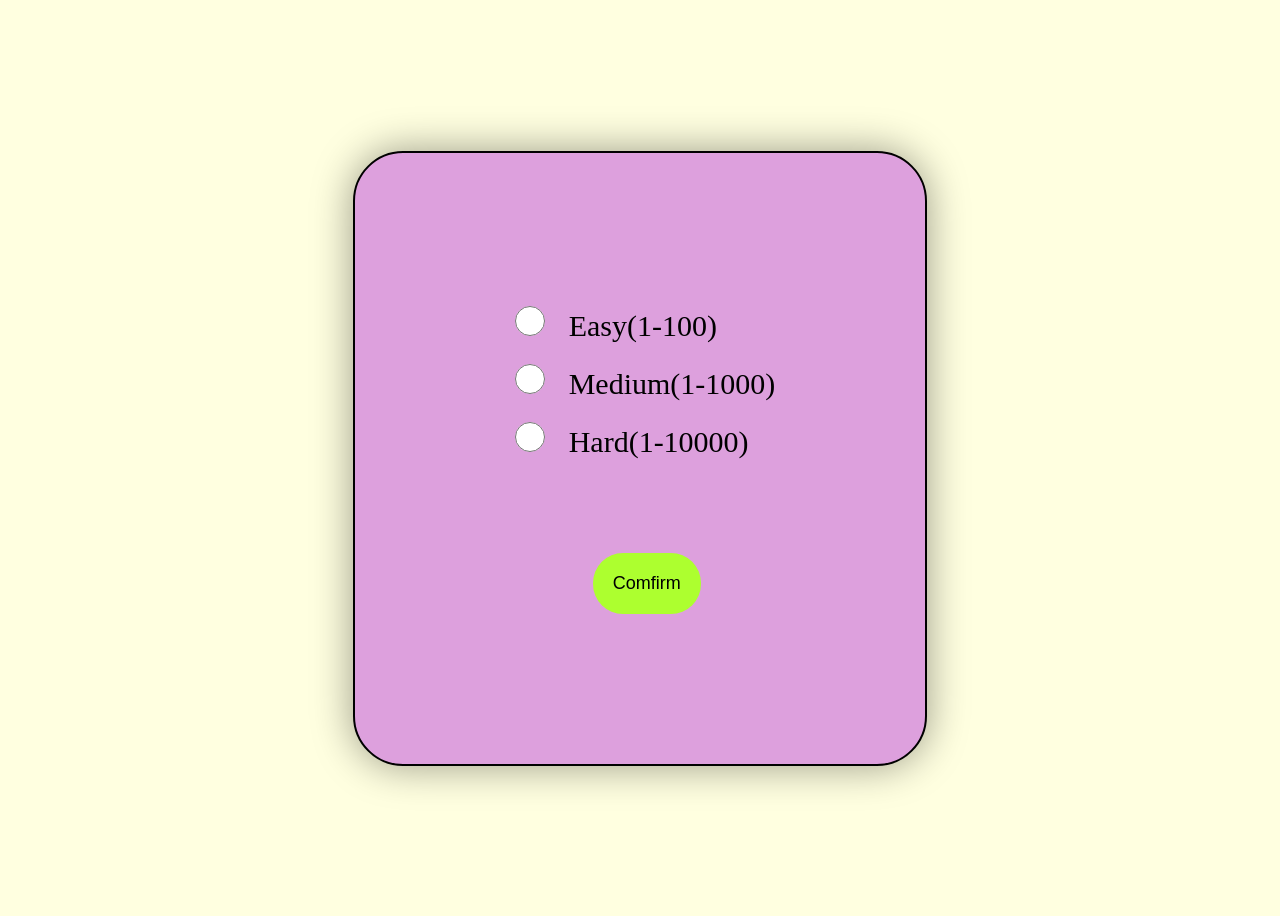
<file: Number-guessing-game/index.html>
<!DOCTYPE html>

<html>
<head>
  <meta http-equiv="CONTENT-TYPE" content="text/html; charset=UTF-8">
  <meta name="viewport" content="width=device-width, initial-scale=1.0">
  <title>Number guessing game</title>
  <link rel="stylesheet" href="style.css">
</head>
<body>
  <div class="dif-menu" id="dif-menu">
    <div class="inner-dif">
      <input type="radio" name="dif" id="dif-easy" class="dif-input">
      <label class="dif-label"for="dif-easy">Easy(1-100)</label>
      
      <br>
      <br>
      
      <input type="radio" name="dif" id="dif-medium" class="dif-input">
      <label class="dif-label"for="dif-medium">Medium(1-1000)</label>
      
      <br>
      <br>
      
      <input type="radio" name="dif" id="dif-hard" class="dif-input">
      <label class="dif-label"for="dif-hard">Hard(1-10000)</label>
      
      <br><br><br><br>
      
      &nbsp;&nbsp;&nbsp;&nbsp;&nbsp;&nbsp;&nbsp;&nbsp;&nbsp;&nbsp;&nbsp;&nbsp;&nbsp;&nbsp;&nbsp;&nbsp;&nbsp;&nbsp;&nbsp;&nbsp;&nbsp;&nbsp;<button id="confirm-dif" class="submit">Comfirm</button>
    </div>
  </div>
  <label id="a-label"></label>
  <div class="container" id="container">
    
    
    <div>
      <label class="label" id="label">Enter your guess(1-100)</label>
    </div>
    
    <div>
      <input type="Number" id="guess-input" placeholder="Your guess here">
    </div>
    
    <button id="submit" class="submit"> Submit </button>
      <p id="feedback"></p>
    
    <button id="try" class="try"> Try Again </button>
    
    
  </div>
</body>
<script src="script.js"></script>
</html>
</file>
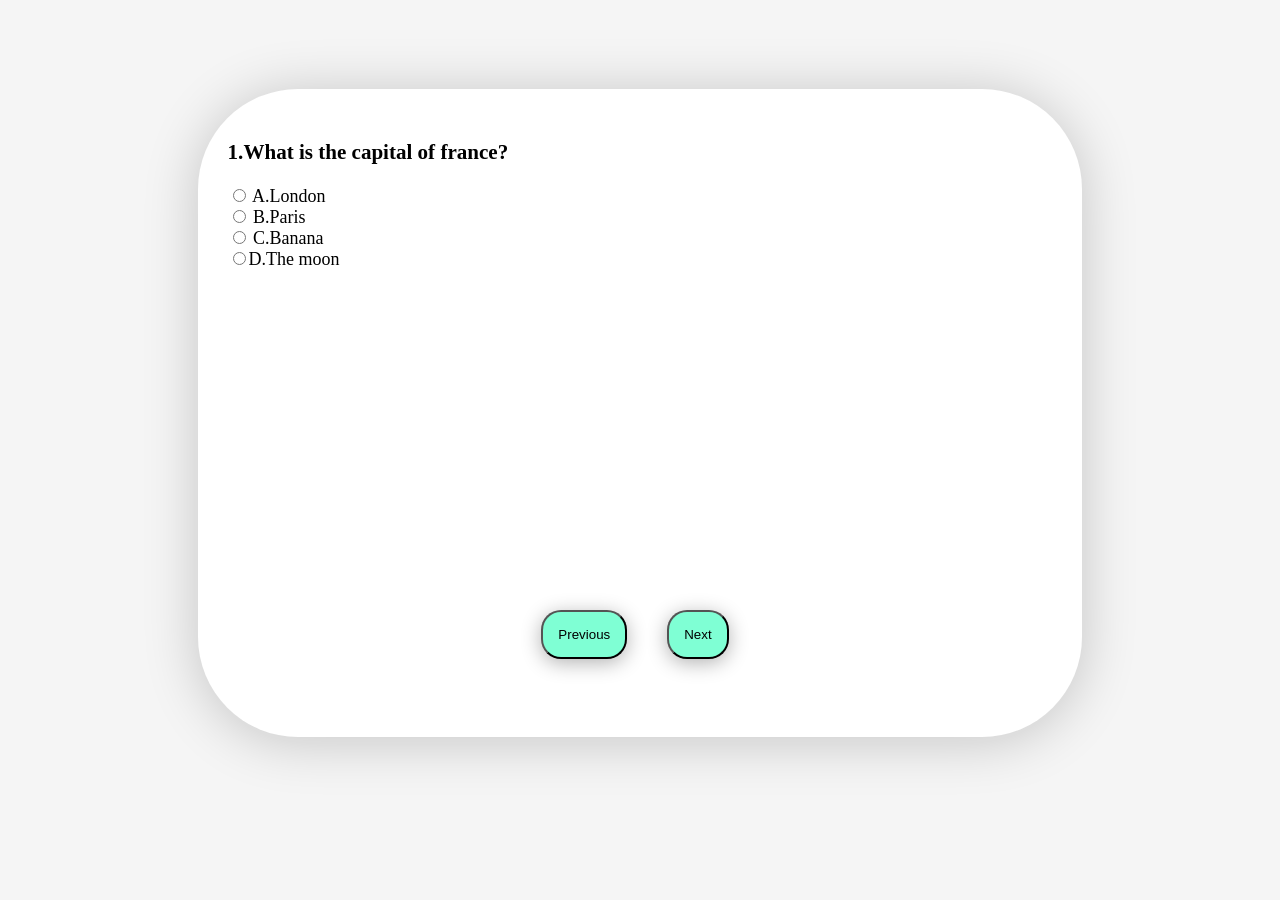
<file: Quiz-app/index.html>
<!DOCTYPE html>
<html>
<head>
    <meta charset="UTF-8">
    <meta name="viewport" content="width=device-width, initial-scale=1.0">
    <link rel="stylesheet" href="style.css">
    <title>Quiz</title>
</head>
<body>
    <div id="container" class="container">
        <div class="question-div" id="question-div">
            
        </div>
        <p id="score" class="feedback"></p>
        <p id="result" class="feedback"></p>
        <div class="btn-group">
            <button id="previous" class="btn">Previous</button> 
            <button id="next" class="btn">Next</button>
       <div id="submit-div">
       </div>
        </div>
    <br>
</div>
 
</body>
<script src="script.js"></script>
</html>
</file>
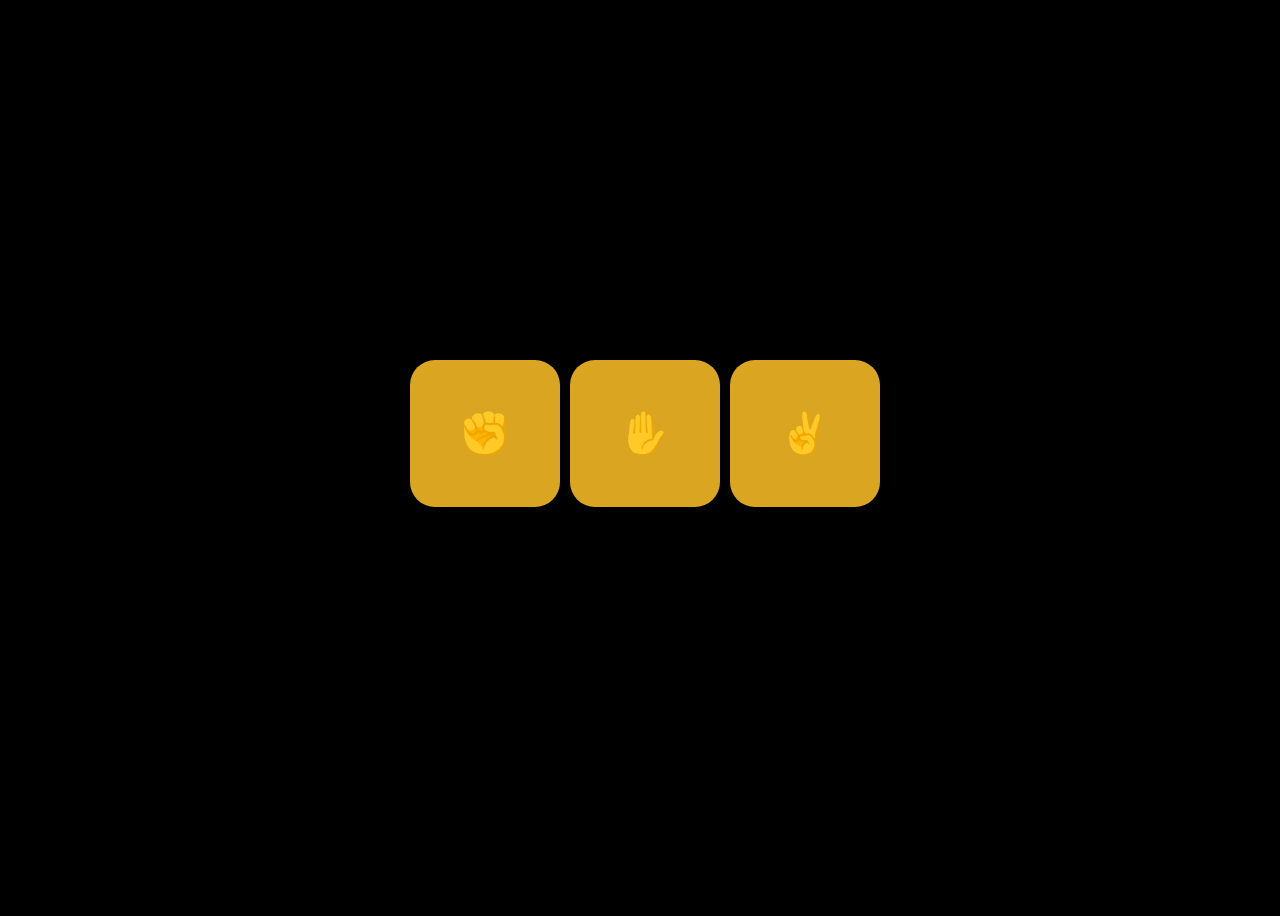
<file: Rock-Paper-Scissors/index.html>
<!DOCTYPE html>

<html>
<head>
  <meta http-equiv="CONTENT-TYPE" content="text/html; charset=UTF-8">
  <meta name="viewport" content="width=device-width, initial-scale=1.0">
  <title>Rock paper scissors</title>
  <link rel="stylesheet" href="style.css">
</head>
<body>
  <div class="main">
    <div class="btns">
      <button id="rock" class="btn">✊</button>
      <button id="paper" class="btn">✋</button>
      <button id="scissors" class="btn">✌️</button>
    </div>
    <div class="feedback">
      <p id="p-choice" class="para"></p>
      <p id="c-choice" class="para"></p>
      <p id="winner" class="para"></p>
      <button id="try">Try Again</button>
    </div>
  </div>
</body>
<script src="script.js"></script>
</html>
</file>
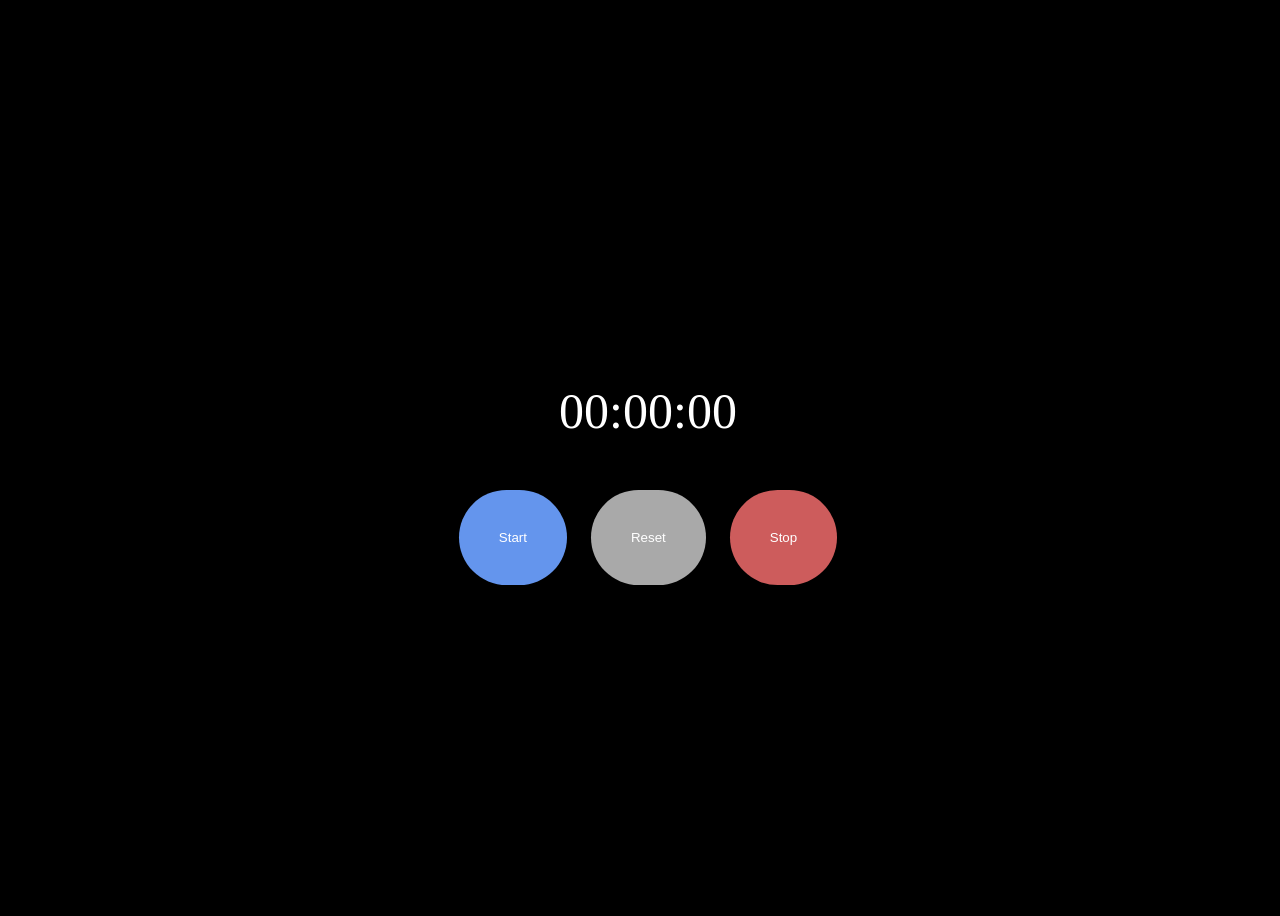
<file: StopWatch/index.html>
<!DOCTYPE html>

<html>
<head>
  <meta http-equiv="CONTENT-TYPE" content="text/html; charset=UTF-8">
  <meta name="viewport" content="width=device-width, initial-scale=1.0">
  <title>Stop watch</title>
  <link rel="stylesheet" href="style.css">
</head>
<body>
  <div id="container">
    <p id="clock">00:00:00</p>
    <div id="inner">
      <button id="start">Start</button>
      <button id="reset">Reset</button>
      <button id="stop">Stop</button>
    </div>
  </div>
</body>
<script src="script.js"></script>
</html>
</file>
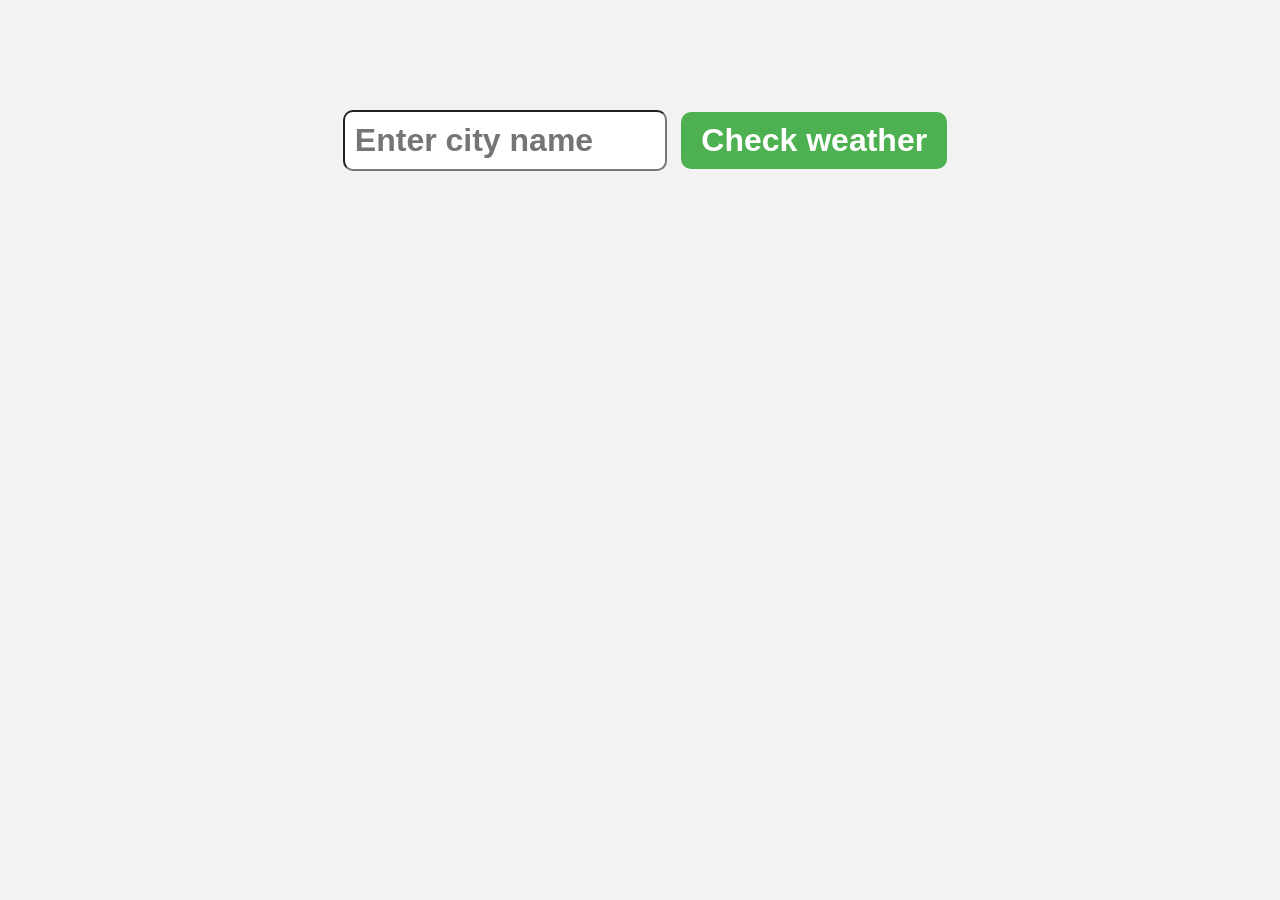
<file: Weather-App/index.html>
<!DOCTYPE html>

<html>
<head>
  <meta http-equiv="CONTENT-TYPE" content="text/html; charset=UTF-8">
  <meta name="viewport" content="width=device-width, initial-scale=1.0">
  <title>Weather app</title>
  <link rel="stylesheet" href="style.css">
</head>
<body>
  <form class="weatherForm">
    <input type="text" class="cityInput" id="cityInput" placeholder="Enter city name">
    <button type="submit" id="submit">Check weather</button>
  </form>
  
  <div class="card" style="display: none;">
  
  </div>
</body>
<script src="script.js"></script>
</html>
</file>
<file: Number-guessing-game/style.css>
body{
  background-color: lightyellow;
}
.label{
  font-size: 25px;
}
.container{
  display: none;
  flex-direction: column;
  width: 100%;
  height: 90vh;
  align-items: center;
  justify-content: center;
}
#guess-input{
  margin-top: 20px;
  padding: 10px 30px;
  font-size: 18px;
  text-align: center;
}
.submit{
  padding: 20px;
  font-size: 18px;
  background-color: greenyellow;
  border-radius: 30px;
  border: none;
  margin-top: 40px;
}
.try{
  display: none;
  padding: 20px;
  font-size: 18px;
  background-color: orangered;
  border-radius: 30px;
  border: none;
}
#feedback{
  font-size: 30px;
}
.dif-label{
  font-size: 30px;
}
.dif-menu{
  display: flex;
  width: 100%;
  height: 100vh;
  align-items: center;
  justify-content: center;
}
.inner-dif{
  padding: 150px;
  border: 2px solid black;
  border-radius: 50px;
  background-color: plum;
  box-shadow: 0 0 40px rgba(0, 0, 0, 0.4);
}
input[type="radio"]{
  width: 30px;
  height: 30px;
  cursor: pointer;
  margin-left: 10px;
  margin-right: 20px;
}
#a-label{
  font-size: 25px;
}
@media screen and (max-width: 480px) and (pointer: coarse){
   .inner-dif{
     padding: 10%;
   }
}
</file>
<file: Quiz-app/style.css>
body{
  background-color: #F5F5F5;
  display: flex;
  align-items: center;
  justify-content: center;
  height: 90vh;
}

.container{
  display: flex;
  flex-direction: column;
  width: 70%;
  height: 80%;
  background-color: #FFFFFF;
  padding: 30px;
  box-sizing: border-box;
  border-radius: 100px;
  box-shadow: 0 4px 55px rgba(0, 0, 0, 0.2);
  gap: 15px;
}
.question-block{
  font-size: 18px;
}
.btn{
  display: flex;
  align-self: center;
  flex-direction: row;
  padding: 15px 15px;
  margin: 15px;
  gap: 15px;
  background-color: aquamarine;
  border-radius: 20px;
  box-shadow: 0 4px 20px rgba(0, 0, 0, 0.3);
}

.btn-group, #submit-div {
    display: flex;
    justify-content: center;  
    margin-top: auto;
    gap: 10px;
}
.feedback{
  align-self: center;
  font-size: 24px;
  padding: 5px;
  margin: 0;
  text-align: center;
}
.red{
  background-color: red;
}
.green{
  background-color: green;
}
#submit{
  background-color: lawngreen;
}
@media screen and (max-width: 480px) and (pointer: coarse) {
  .container{
    width: 100vw;
    height: 100vh;
    margin-left: 0;
    margin-bottom: 0;
    margin-top: 50px;
  }
}
</file>
<file: Rock-Paper-Scissors/style.css>
body{
  background-color: black;
}

.btn{
  padding: 50px;
  font-size: 2.5rem;
  margin-left: 10px;
  border: none;
  border-radius: 25px;
  background-color: goldenrod
}
.btn:disabled{
  background-color: goldenrod;
  color: inherit;
  opacity: 1;
}
.btns{
  display: flex;
  flex-direction: row;
  justify-content: center;
}

.main{
  display: flex;
  height: 100vh;
  align-items: center;
  justify-content: center;
  flex-direction: column;
}

#p-choice{
  margin-top: 50px;
}
.para{
  font-size: 2rem;
  color: white;
}
#try{
  padding: 30px;
  font-size: 1.5rem;
  border-radius: 25px;
  border: none;
  background-color: orange;
  display: none;
  
  margin-top: 60px;
  margin-left: 100px;
}
@media (max-width: 480px) and (pointer: coarse) {
  .btn{
    padding: 25px;
  }
  .para{
    font-size: 1.5rem;
  }
  #try{
    font-size: 1rem;
    padding: 30px;
  }
}
</file>
<file: StopWatch/style.css>
body{
  display: flex;
  width: 100%;
  height: 100vh;
  align-items: center;
  justify-content: center;
  background-color: black;
}

#container{
  display: flex;
  flex-direction: column;
  justify-content: center;
  align-items: center;
  width: 50%;
  height: 30%;
}
button{
  padding: 40px;
  border-radius: 50px;
  color: #FFFFFF;
  border: none;
}
#start{
  margin-right: 20px;
  background-color: cornflowerblue;
}
#reset{
  margin-right: 20px;
  background-color: darkgrey;
}
#stop{
  background-color: indianred;
}
#clock{
  font-size: 50px;
  color: white;
}
@media screen and (max-width: 480px) and (pointer: coarse) {
  #inner{
    display: flex;
    flex-direction: row;
  }
  button{
    padding: 30px;
  }
}
</file>
<file: Weather-App/style.css>
body{
  font-family: Arial, sans-serif;
  background-color: hsl(0, 0%, 95%);
  margin: 0;
  display: flex;
  flex-direction: column;
  align-items: center;
}
.weatherForm{
  margin: 20px;
  margin-top: 100px;
}
.cityInput{
  padding: 10px;
  font-size: 2rem;
  font-weight: bold;
  border: 2px solid hsla(0, 0% 20%, 0.3);
  margin: 10px;
  border-radius: 10px;
  width: 300px;
}

button[type="submit"]{
  padding: 10px 20px;
  font-size: 2rem;
  font-weight: bold;
  background-color: hsl(122, 39%, 50%);
  color: white;
  border: none;
  border-radius: 10px;
  cursor: pointer;
  transition: transform 0.09s ease;
}
button[type="submit"]:active{
  transform: scale(0.9);
}
button[type="submit"]:hover{
  background-color: hsl(122, 39%, 40%)
}
.card{
  background: linear-gradient(180deg, hsl(210, 100%, 75%), hsl(40, 100%, 75%));
  padding: 50px;
  box-shadow: 2px 2px 5px hsla(0, 0%, 0%, 0.5);
  min-width: 300px;
  display: flex;
  flex-direction: column;
  align-items: center;
  border-radius: 10px;
}
h1{
  margin-top: 0;
  margin-bottom: 25px;
}
p{
  font-size: 1.5rem;
  margin: 5px 0
}
.cityDisplay, .tempDisplay{
  font-size: 3.5rem;
  font-weight: bold;
  color: hsla(0, 0%, 0%, 0.75);
  margin-bottom: 25px;
}
.humidityDisplay{
  margin-buttom: 25px;
  font-weight: bold;
}
.descDisplay{
  font-style: italic;
  font-weight: bold;
  font-size: 2rem;
}
.emojiDisplay{
  margin: 0;
  font-size: 7.5rem;
}
.error{
  font-weight: bold;
  font-size: 2.5rem;
  color: hsla(0, 0%, 0%, 0.75);
}
@media screen and (max-width: 480px) and (pointer: coarse) {
  .weatherForm {
    margin-top: 40px;
    width: 90%;
    display: flex;
    flex-direction: column;
    align-items: center;
  }

  .cityInput {
    width: 100%;
    font-size: 1.5rem;
    padding: 15px;
    margin: 0 0 15px 0;
    box-sizing: border-box;
  }

  button[type="submit"] {
    width: 100%;
    font-size: 1.5rem;
    padding: 15px;
  }

  .card {
    width: 90%;
    padding: 30px 15px;
    min-width: 0;
    box-sizing: border-box;
  }

  .cityDisplay, .tempDisplay {
    font-size: 2.5rem;
    margin-bottom: 15px;
  }

  .emojiDisplay {
    font-size: 5.5rem;
  }

  .descDisplay {
    font-size: 1.5rem;
  }
}
</file>
